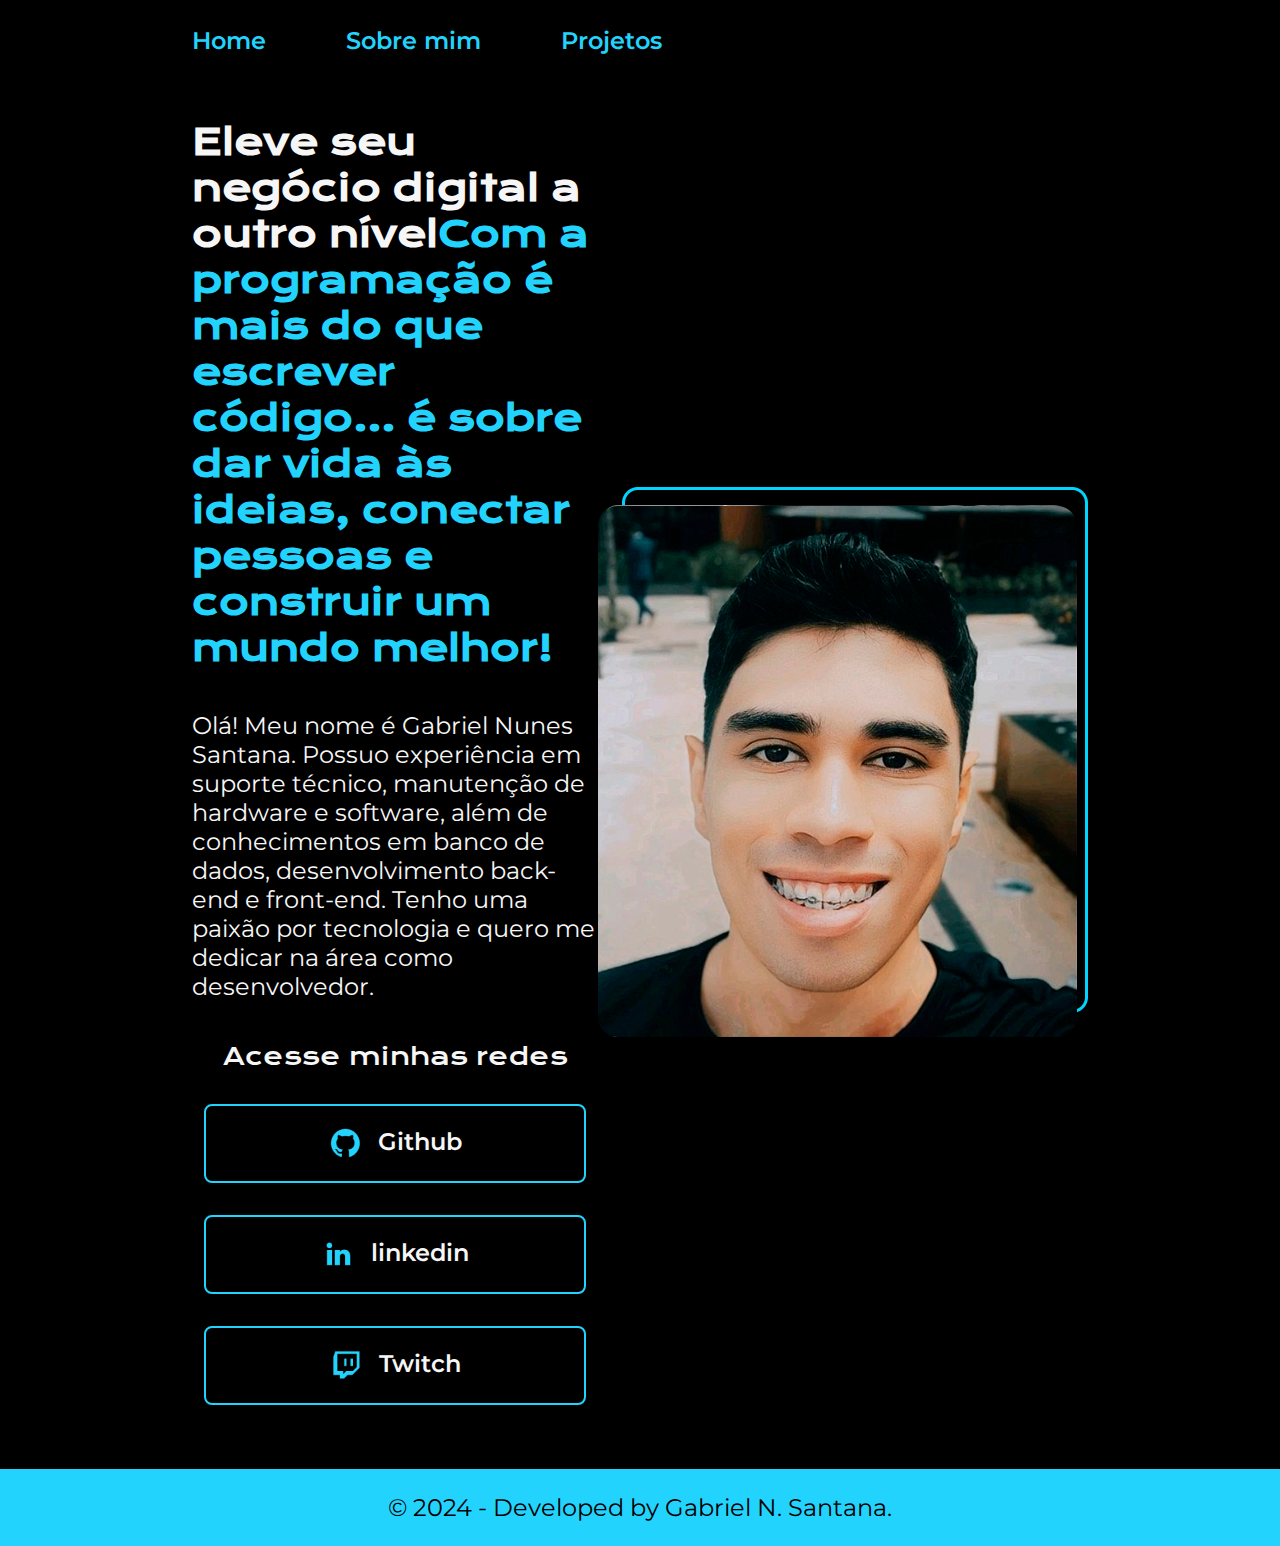
<file: index.html>
<!DOCTYPE html>
<html lang="pt-br">

<head>
    <meta charset="UTF-8">
    <meta http-equiv="X-UA-Compatible" content="IE=edge">
    <meta name="viewport" content="width=device-width, initial-scale=1.0">
    <title>Portifolio</title>
    <link rel="stylesheet" href="./styles/style.css">
</head>

<body>
    <header class="cabecalho">
        <nav class="cabecalho__menu">
            <a class="cabecalho__menu__link" href="index.html">Home</a>
            <a class="cabecalho__menu__link" href="about.html">Sobre mim</a>
            <a class="cabecalho__menu__link" href="https://github.com/gabrielnsantana?tab=repositories">Projetos</a>
        </nav>
    </header>
    <main class="apresentacao">
        <section class="apresentacao__conteudo">
            <h1 class="apresentacao__conteudo__titulo">Eleve seu negócio digital a outro nível<strong 
            class="titulo-destaque">Com a programação é mais do que escrever código... é sobre dar vida às ideias, conectar pessoas e construir um mundo melhor!
            </strong></h1>
            <p class="apresentacao__conteudo__texto">Olá! Meu nome é Gabriel Nunes Santana.
                 Possuo experiência em suporte técnico, manutenção de hardware e software, além de conhecimentos em banco de dados, desenvolvimento back-end e front-end.
                  Tenho uma paixão por tecnologia e quero me dedicar na área como desenvolvedor.</p>
            <div class="apresentacao__links">
                <h2 class="apresentacao__links__subtitulo">Acesse minhas redes</h2>
                <a class="apresentacao__links__link" href="https://github.com/gabrielnsantana">
                    <img src="./assets/github.png">
                    Github
                </a>
                <a class="apresentacao__links__link" href="https://www.linkedin.com/in/gabriel-n-santana-269004213/">
                    <img src="./assets/linkedin.png">
                    linkedin
                </a>
                <a class="apresentacao__links__link" href="https://www.twitch.tv/gabrielgns21">
                    <img src="./assets/twitch.png">
                    Twitch
                </a>
            </div>
        </section>
        <img src="imagens/imagens/Gabriel-perfil.png" alt="Foto de Gabriel">
    </main>
    <footer class="rodape">
        <p>© 2024 - Developed by  Gabriel N. Santana.</p>
    </footer>
</body>

</html>
</file>
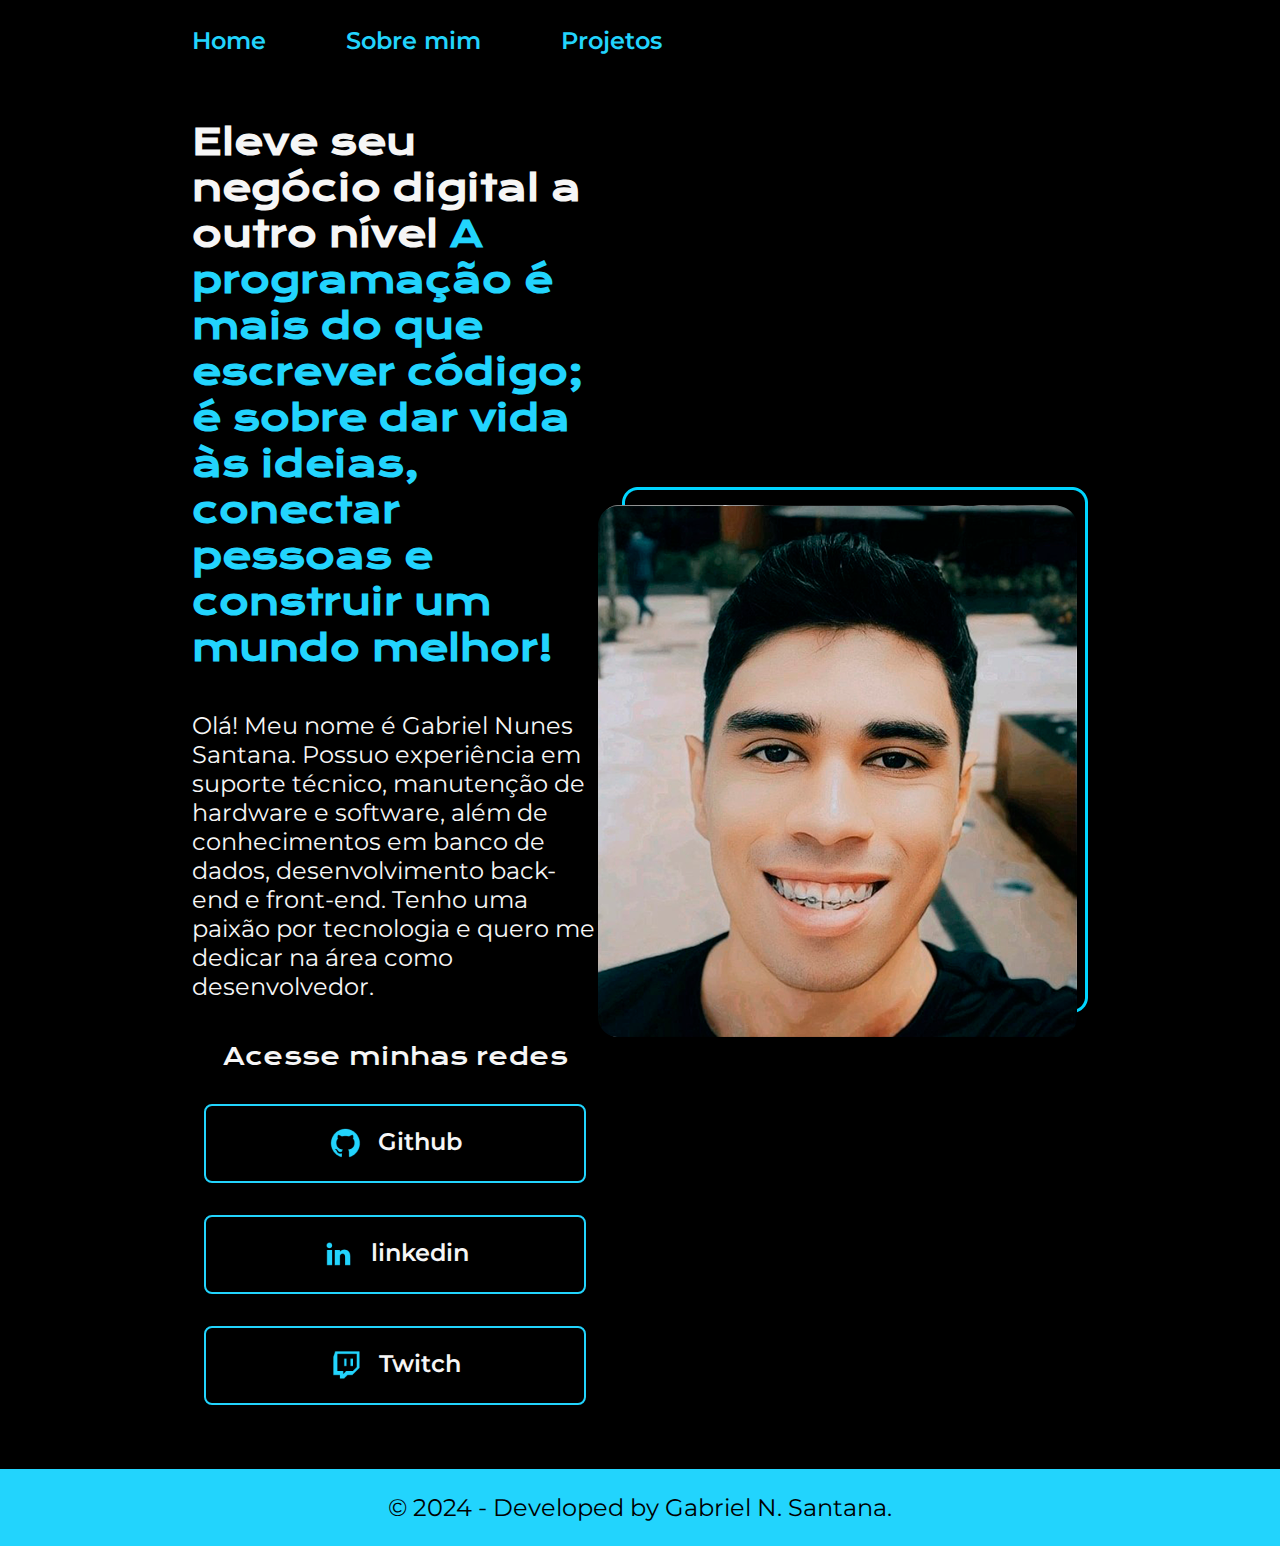
<file: Portifolio-HTML-e-CSS-Curso4-aula_1/index.html>
<!DOCTYPE html>
<html lang="pt-br">

<head>
    <meta charset="UTF-8">
    <meta http-equiv="X-UA-Compatible" content="IE=edge">
    <meta name="viewport" content="width=device-width, initial-scale=1.0">
    <title>Portifolio</title>
    <link rel="stylesheet" href="./styles/style.css">
</head>

<body>
    <header class="cabecalho">
        <nav class="cabecalho__menu">
            <a class="cabecalho__menu__link" href="index.html">Home</a>
            <a class="cabecalho__menu__link" href="about.html">Sobre mim</a>
            <a class="cabecalho__menu__link" href="https://github.com/gabrielnsantana?tab=repositories">Projetos</a>
        </nav>
    </header>
    <main class="apresentacao">
        <section class="apresentacao__conteudo">
            <h1 class="apresentacao__conteudo__titulo">Eleve seu negócio digital a outro nível<strong 
            class="titulo-destaque">
            A programação é mais do que escrever código; é sobre dar vida às ideias, conectar pessoas e construir um mundo melhor!
            </strong></h1>
            <p class="apresentacao__conteudo__texto">Olá! Meu nome é Gabriel Nunes Santana.
                 Possuo experiência em suporte técnico, manutenção de hardware e software, além de conhecimentos em banco de dados, desenvolvimento back-end e front-end.
                  Tenho uma paixão por tecnologia e quero me dedicar na área como desenvolvedor.</p>
            <div class="apresentacao__links">
                <h2 class="apresentacao__links__subtitulo">Acesse minhas redes</h2>
                <a class="apresentacao__links__link" href="https://github.com/gabrielnsantana">
                    <img src="./assets/github.png">
                    Github
                </a>
                <a class="apresentacao__links__link" href="https://www.linkedin.com/in/gabriel-n-santana-269004213/">
                    <img src="./assets/linkedin.png">
                    linkedin
                </a>
                <a class="apresentacao__links__link" href="https://www.twitch.tv/gabrielgns21">
                    <img src="./assets/twitch.png">
                    Twitch
                </a>
            </div>
        </section>
        <img src="imagens/imagens/Gabriel-perfil.png" alt="Foto de Gabriel">
    </main>
    <footer class="rodape">
        <p>© 2024 - Developed by  Gabriel N. Santana.</p>
    </footer>
</body>

</html>
</file>
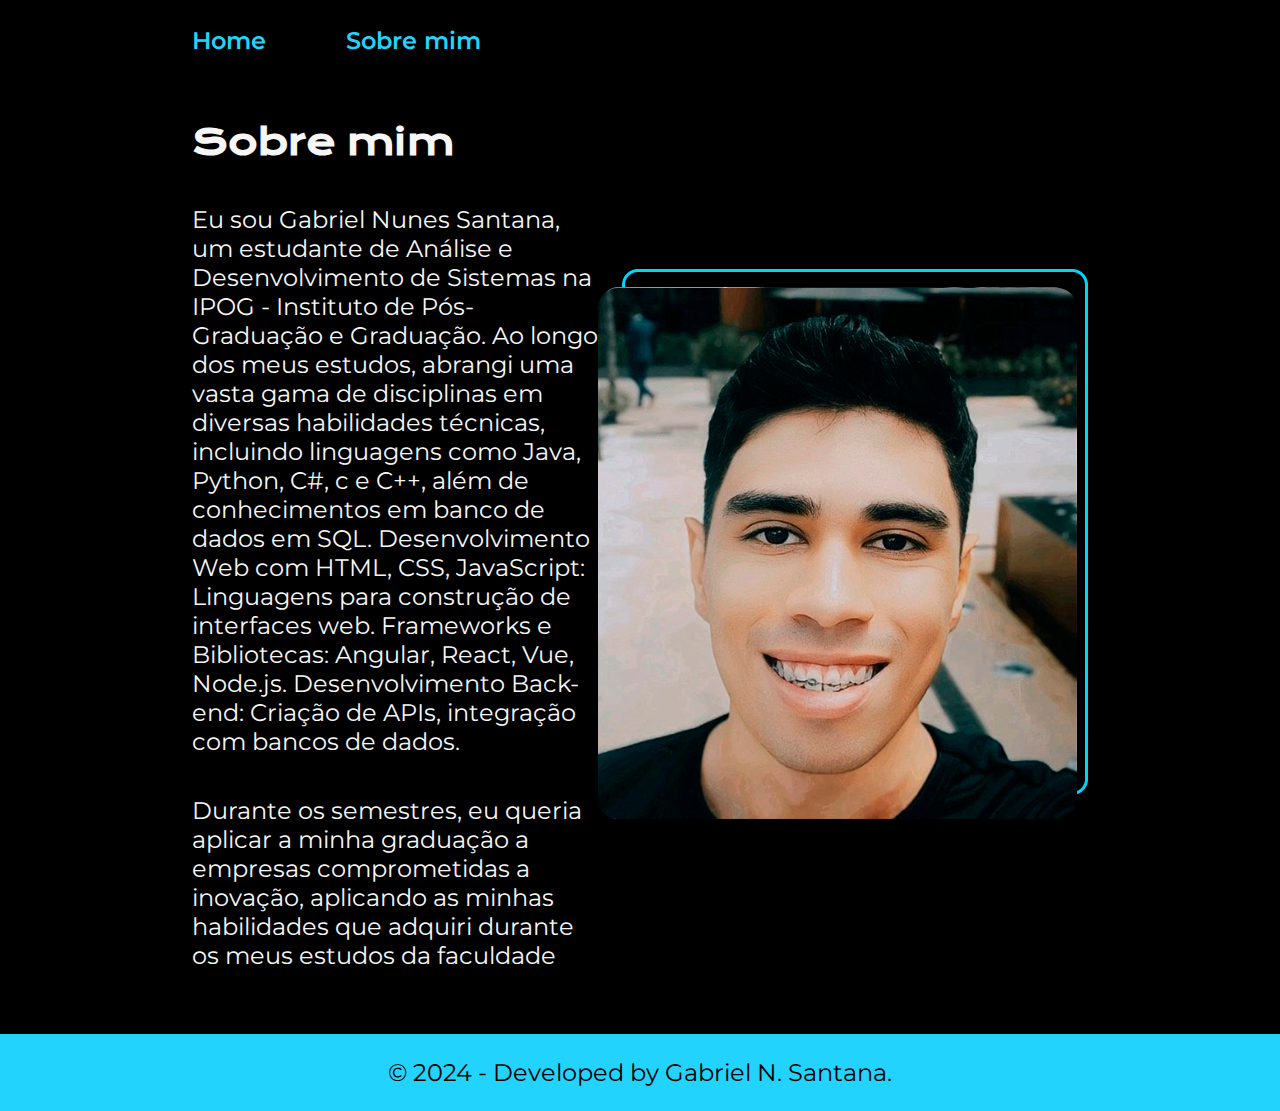
<file: about.html>
<!DOCTYPE html>
<html lang="pt-br">

<head>
    <meta charset="UTF-8">
    <meta http-equiv="X-UA-Compatible" content="IE=edge">
    <meta name="viewport" content="width=device-width, initial-scale=1.0">
    <title>Sobre mim</title>
    <link rel="stylesheet" href="./styles/style.css">
</head>

<body>
    <header class="cabecalho">
        <nav class="cabecalho__menu">
            <a class="cabecalho__menu__link" href="index.html">Home</a>
            <a class="cabecalho__menu__link" href="about.html">Sobre mim</a>
        </nav>
    </header>

    <main class="apresentacao">
        <section class="apresentacao__conteudo">
            <h1 class="apresentacao__conteudo__titulo">Sobre mim</h1>
            <p class="apresentacao__conteudo__texto">Eu sou Gabriel Nunes Santana, um estudante de Análise e Desenvolvimento de Sistemas na IPOG - Instituto de Pós-Graduação e Graduação.
                Ao longo dos meus estudos, abrangi uma vasta gama de disciplinas em diversas habilidades técnicas, incluindo linguagens como Java, Python, C#, c e C++, além de conhecimentos em banco de dados em SQL.
                Desenvolvimento Web com HTML, CSS, JavaScript: Linguagens para construção de interfaces web.
                Frameworks e Bibliotecas: Angular, React, Vue, Node.js.
                Desenvolvimento Back-end: Criação de APIs, integração com bancos de dados.
            </p>
            <p class="apresentacao__conteudo__texto">
                Durante os semestres, eu queria aplicar a minha graduação a empresas comprometidas a inovação, aplicando as minhas habilidades que adquiri durante os meus estudos da faculdade</p>
        </section>
        <img src="imagens/imagens/Gabriel-perfil.png" alt="Foto da Joana Santos programando">
    </main>

    <footer class="rodape">
        <p>© 2024 - Developed by  Gabriel N. Santana.</p>
    </footer>
</body>

</html>
</file>
<file: styles/style.css>
@import url('https://fonts.googleapis.com/css2?family=Krona+One&family=Montserrat:wght@400;600&display=swap');

:root {
    --cor-primaria: #000000;
    --cor-secundaria: #F6F6F6;
    --cor-terciaria: #22D4FD;
    --cor-hover: #272727;

    --fonte-primaria: 'Krona One', sans-serif;
    --fonte-secundaria: 'Montserrat', sans-serif;
}
*{
    margin: 0;
    padding: 0;
}

body{
    box-sizing: border-box;
    background-color: var(--cor-primaria);
    color: var(--cor-secundaria);
}
.cabecalho{
    padding: 2% 0% 0% 15%;
}
.cabecalho__menu{
    display: flex;
    gap: 80px;
}
.cabecalho__menu__link{
    font-family: var(--fonte-secundaria);
    font-size: 1.5rem;
    font-weight: 600;
    color: var(--cor-terciaria);
    text-decoration: none;
}
.apresentacao{
    padding: 5% 15%;
    display: flex;
    align-items: center;
    justify-content: space-between;
}
.apresentacao__conteudo{
    width: 615px;
    display: flex;
    flex-direction: column;
    gap: 40px;
}

.apresentacao__conteudo__titulo{
    font-size: 2.25rem;
    font-family: var(--fonte-primaria);
}
.titulo-destaque{
    color: var(--cor-terciaria);
}
.apresentacao__conteudo__texto{
    font-size: 1.5rem;
    font-family: var(--fonte-secundaria);
}

.apresentacao__links{
    display: flex;
    flex-direction: column;
    justify-content: space-between;
    align-items: center;
    gap: 32px;
}
.apresentacao__links__subtitulo{
    font-family: var(--fonte-primaria);
    font-weight: 400;
    font-size: 1.5rem;
}
.apresentacao__links__link{
    display: flex;
    justify-content: center;
    gap: 16px;
    border: 2px solid var(--cor-terciaria);
    width: 378px;
    text-align: center;
    border-radius: 8px;
    font-size: 1.5rem;
    font-weight: 600;
    padding: 21.5px 0;
    text-decoration: none;
    color: var(--cor-secundaria);
    font-family: var(--fonte-secundaria);
}
.apresentacao__links__link:hover{
    background-color: var(--cor-hover);
}
.rodape{
    color: var(--cor-primaria);
    background-color: var(--cor-terciaria);
    padding: 24px;
    text-align: center;
    font-family: var(--fonte-secundaria);
    font-size: 1.5rem;
    font-weight: 400;
}
</file>
<file: Portifolio-HTML-e-CSS-Curso4-aula_1/styles/style.css>
@import url('https://fonts.googleapis.com/css2?family=Krona+One&family=Montserrat:wght@400;600&display=swap');

:root {
    --cor-primaria: #000000;
    --cor-secundaria: #F6F6F6;
    --cor-terciaria: #22D4FD;
    --cor-hover: #272727;

    --fonte-primaria: 'Krona One', sans-serif;
    --fonte-secundaria: 'Montserrat', sans-serif;
}
*{
    margin: 0;
    padding: 0;
}

body{
    box-sizing: border-box;
    background-color: var(--cor-primaria);
    color: var(--cor-secundaria);
}
.cabecalho{
    padding: 2% 0% 0% 15%;
}
.cabecalho__menu{
    display: flex;
    gap: 80px;
}
.cabecalho__menu__link{
    font-family: var(--fonte-secundaria);
    font-size: 1.5rem;
    font-weight: 600;
    color: var(--cor-terciaria);
    text-decoration: none;
}
.apresentacao{
    padding: 5% 15%;
    display: flex;
    align-items: center;
    justify-content: space-between;
}
.apresentacao__conteudo{
    width: 615px;
    display: flex;
    flex-direction: column;
    gap: 40px;
}

.apresentacao__conteudo__titulo{
    font-size: 2.25rem;
    font-family: var(--fonte-primaria);
}
.titulo-destaque{
    color: var(--cor-terciaria);
}
.apresentacao__conteudo__texto{
    font-size: 1.5rem;
    font-family: var(--fonte-secundaria);
}

.apresentacao__links{
    display: flex;
    flex-direction: column;
    justify-content: space-between;
    align-items: center;
    gap: 32px;
}
.apresentacao__links__subtitulo{
    font-family: var(--fonte-primaria);
    font-weight: 400;
    font-size: 1.5rem;
}
.apresentacao__links__link{
    display: flex;
    justify-content: center;
    gap: 16px;
    border: 2px solid var(--cor-terciaria);
    width: 378px;
    text-align: center;
    border-radius: 8px;
    font-size: 1.5rem;
    font-weight: 600;
    padding: 21.5px 0;
    text-decoration: none;
    color: var(--cor-secundaria);
    font-family: var(--fonte-secundaria);
}
.apresentacao__links__link:hover{
    background-color: var(--cor-hover);
}
.rodape{
    color: var(--cor-primaria);
    background-color: var(--cor-terciaria);
    padding: 24px;
    text-align: center;
    font-family: var(--fonte-secundaria);
    font-size: 1.5rem;
    font-weight: 400;
}
</file>
